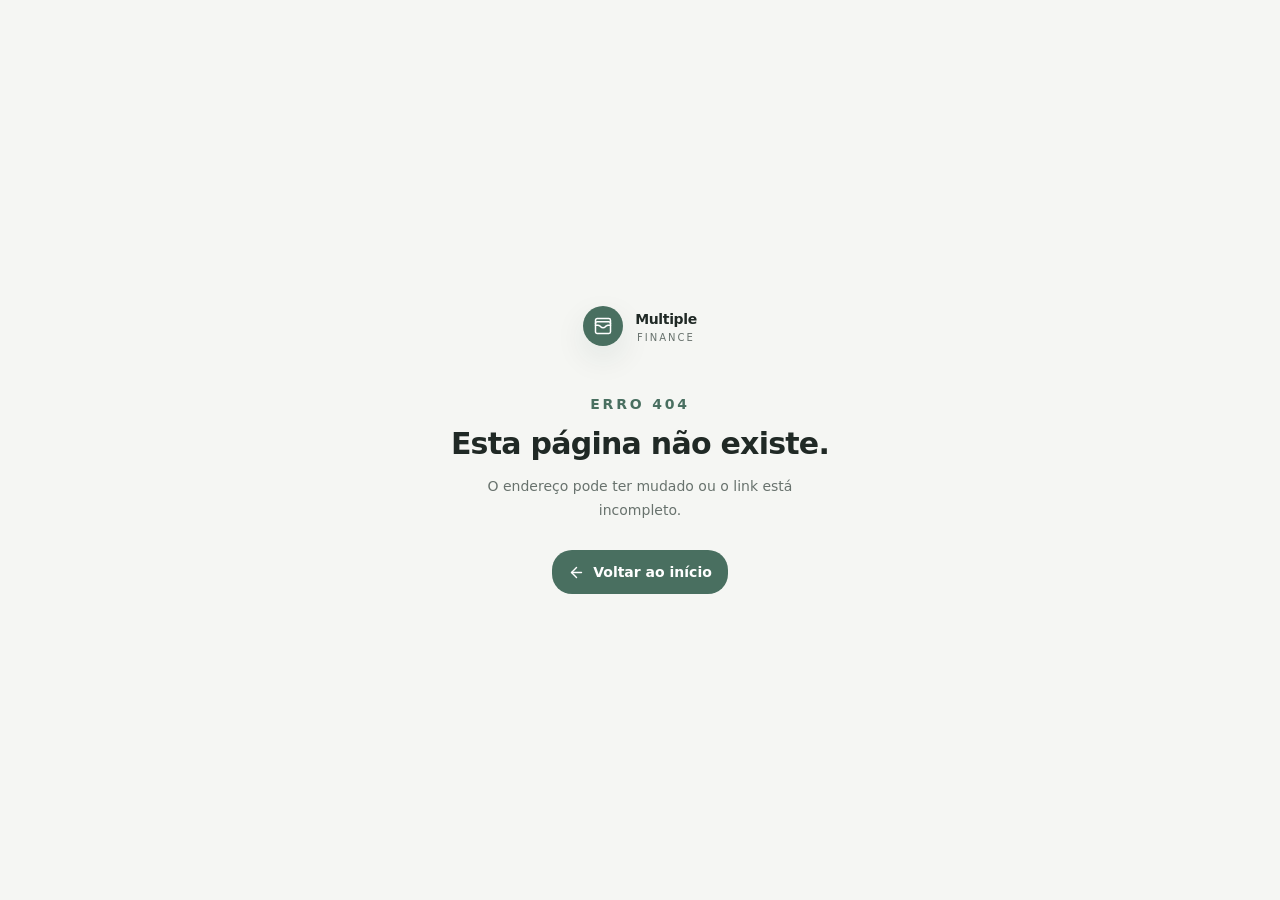
<file: index.html>
<!doctype html>
<html lang="pt-BR">
  <head>
    <meta charset="UTF-8" />
    <meta name="viewport" content="width=device-width, initial-scale=1.0, viewport-fit=cover" />
    <meta name="theme-color" content="#1f5b54" />
    <meta name="description" content="Multiple Finance — finanças compartilhadas com clareza." />
    <link rel="manifest" href="/manifest.webmanifest" />
    <title>Multiple Finance</title>
    <script type="module" crossorigin src="/assets/index-C595Gp0A.js"></script>
    <link rel="stylesheet" crossorigin href="/assets/index-CjsxVSiv.css">
  </head>
  <body>
    <div id="root"></div>
  </body>
</html>
</file>
<file: assets/index-CjsxVSiv.css>
*,:before,:after{--tw-border-spacing-x: 0;--tw-border-spacing-y: 0;--tw-translate-x: 0;--tw-translate-y: 0;--tw-rotate: 0;--tw-skew-x: 0;--tw-skew-y: 0;--tw-scale-x: 1;--tw-scale-y: 1;--tw-pan-x: ;--tw-pan-y: ;--tw-pinch-zoom: ;--tw-scroll-snap-strictness: proximity;--tw-gradient-from-position: ;--tw-gradient-via-position: ;--tw-gradient-to-position: ;--tw-ordinal: ;--tw-slashed-zero: ;--tw-numeric-figure: ;--tw-numeric-spacing: ;--tw-numeric-fraction: ;--tw-ring-inset: ;--tw-ring-offset-width: 0px;--tw-ring-offset-color: #fff;--tw-ring-color: rgb(59 130 246 / .5);--tw-ring-offset-shadow: 0 0 #0000;--tw-ring-shadow: 0 0 #0000;--tw-shadow: 0 0 #0000;--tw-shadow-colored: 0 0 #0000;--tw-blur: ;--tw-brightness: ;--tw-contrast: ;--tw-grayscale: ;--tw-hue-rotate: ;--tw-invert: ;--tw-saturate: ;--tw-sepia: ;--tw-drop-shadow: ;--tw-backdrop-blur: ;--tw-backdrop-brightness: ;--tw-backdrop-contrast: ;--tw-backdrop-grayscale: ;--tw-backdrop-hue-rotate: ;--tw-backdrop-invert: ;--tw-backdrop-opacity: ;--tw-backdrop-saturate: ;--tw-backdrop-sepia: ;--tw-contain-size: ;--tw-contain-layout: ;--tw-contain-paint: ;--tw-contain-style: }::backdrop{--tw-border-spacing-x: 0;--tw-border-spacing-y: 0;--tw-translate-x: 0;--tw-translate-y: 0;--tw-rotate: 0;--tw-skew-x: 0;--tw-skew-y: 0;--tw-scale-x: 1;--tw-scale-y: 1;--tw-pan-x: ;--tw-pan-y: ;--tw-pinch-zoom: ;--tw-scroll-snap-strictness: proximity;--tw-gradient-from-position: ;--tw-gradient-via-position: ;--tw-gradient-to-position: ;--tw-ordinal: ;--tw-slashed-zero: ;--tw-numeric-figure: ;--tw-numeric-spacing: ;--tw-numeric-fraction: ;--tw-ring-inset: ;--tw-ring-offset-width: 0px;--tw-ring-offset-color: #fff;--tw-ring-color: rgb(59 130 246 / .5);--tw-ring-offset-shadow: 0 0 #0000;--tw-ring-shadow: 0 0 #0000;--tw-shadow: 0 0 #0000;--tw-shadow-colored: 0 0 #0000;--tw-blur: ;--tw-brightness: ;--tw-contrast: ;--tw-grayscale: ;--tw-hue-rotate: ;--tw-invert: ;--tw-saturate: ;--tw-sepia: ;--tw-drop-shadow: ;--tw-backdrop-blur: ;--tw-backdrop-brightness: ;--tw-backdrop-contrast: ;--tw-backdrop-grayscale: ;--tw-backdrop-hue-rotate: ;--tw-backdrop-invert: ;--tw-backdrop-opacity: ;--tw-backdrop-saturate: ;--tw-backdrop-sepia: ;--tw-contain-size: ;--tw-contain-layout: ;--tw-contain-paint: ;--tw-contain-style: }*,:before,:after{box-sizing:border-box;border-width:0;border-style:solid;border-color:#e5e7eb}:before,:after{--tw-content: ""}html,:host{line-height:1.5;-webkit-text-size-adjust:100%;-moz-tab-size:4;-o-tab-size:4;tab-size:4;font-family:Inter,ui-sans-serif,system-ui,-apple-system,BlinkMacSystemFont,Segoe UI,sans-serif;font-feature-settings:normal;font-variation-settings:normal;-webkit-tap-highlight-color:transparent}body{margin:0;line-height:inherit}hr{height:0;color:inherit;border-top-width:1px}abbr:where([title]){-webkit-text-decoration:underline dotted;text-decoration:underline dotted}h1,h2,h3,h4,h5,h6{font-size:inherit;font-weight:inherit}a{color:inherit;text-decoration:inherit}b,strong{font-weight:bolder}code,kbd,samp,pre{font-family:ui-monospace,SFMono-Regular,Menlo,Monaco,Consolas,Liberation Mono,Courier New,monospace;font-feature-settings:normal;font-variation-settings:normal;font-size:1em}small{font-size:80%}sub,sup{font-size:75%;line-height:0;position:relative;vertical-align:baseline}sub{bottom:-.25em}sup{top:-.5em}table{text-indent:0;border-color:inherit;border-collapse:collapse}button,input,optgroup,select,textarea{font-family:inherit;font-feature-settings:inherit;font-variation-settings:inherit;font-size:100%;font-weight:inherit;line-height:inherit;letter-spacing:inherit;color:inherit;margin:0;padding:0}button,select{text-transform:none}button,input:where([type=button]),input:where([type=reset]),input:where([type=submit]){-webkit-appearance:button;background-color:transparent;background-image:none}:-moz-focusring{outline:auto}:-moz-ui-invalid{box-shadow:none}progress{vertical-align:baseline}::-webkit-inner-spin-button,::-webkit-outer-spin-button{height:auto}[type=search]{-webkit-appearance:textfield;outline-offset:-2px}::-webkit-search-decoration{-webkit-appearance:none}::-webkit-file-upload-button{-webkit-appearance:button;font:inherit}summary{display:list-item}blockquote,dl,dd,h1,h2,h3,h4,h5,h6,hr,figure,p,pre{margin:0}fieldset{margin:0;padding:0}legend{padding:0}ol,ul,menu{list-style:none;margin:0;padding:0}dialog{padding:0}textarea{resize:vertical}input::-moz-placeholder,textarea::-moz-placeholder{opacity:1;color:#9ca3af}input::placeholder,textarea::placeholder{opacity:1;color:#9ca3af}button,[role=button]{cursor:pointer}:disabled{cursor:default}img,svg,video,canvas,audio,iframe,embed,object{display:block;vertical-align:middle}img,video{max-width:100%;height:auto}[hidden]:where(:not([hidden=until-found])){display:none}.field{height:3rem;width:100%;border-radius:1.25rem;border-width:1px;--tw-border-opacity: 1;border-color:rgb(var(--color-line) / var(--tw-border-opacity, 1));--tw-bg-opacity: 1;background-color:rgb(var(--color-surface) / var(--tw-bg-opacity, 1));padding-left:1rem;padding-right:1rem;font-size:.875rem;line-height:1.25rem;--tw-text-opacity: 1;color:rgb(var(--color-ink) / var(--tw-text-opacity, 1));outline:2px solid transparent;outline-offset:2px;transition-property:color,background-color,border-color,text-decoration-color,fill,stroke,opacity,box-shadow,transform,filter,backdrop-filter;transition-timing-function:cubic-bezier(.4,0,.2,1);transition-duration:.15s}.field:focus{--tw-border-opacity: 1;border-color:rgb(var(--color-primary) / var(--tw-border-opacity, 1));--tw-ring-offset-shadow: var(--tw-ring-inset) 0 0 0 var(--tw-ring-offset-width) var(--tw-ring-offset-color);--tw-ring-shadow: var(--tw-ring-inset) 0 0 0 calc(2px + var(--tw-ring-offset-width)) var(--tw-ring-color);box-shadow:var(--tw-ring-offset-shadow),var(--tw-ring-shadow),var(--tw-shadow, 0 0 #0000);--tw-ring-opacity: 1;--tw-ring-color: rgb(var(--color-primary-soft) / var(--tw-ring-opacity, 1))}.sr-only{position:absolute;width:1px;height:1px;padding:0;margin:-1px;overflow:hidden;clip:rect(0,0,0,0);white-space:nowrap;border-width:0}.static{position:static}.fixed{position:fixed}.absolute{position:absolute}.relative{position:relative}.sticky{position:sticky}.inset-0{top:0;right:0;bottom:0;left:0}.inset-\[22px\]{top:22px;right:22px;bottom:22px;left:22px}.inset-x-0{left:0;right:0}.inset-x-4{left:1rem;right:1rem}.bottom-0{bottom:0}.bottom-4{bottom:1rem}.left-1{left:.25rem}.left-4{left:1rem}.left-6{left:1.5rem}.right-3{right:.75rem}.right-4{right:1rem}.right-5{right:1.25rem}.top-0{top:0}.top-1{top:.25rem}.top-1\/2{top:50%}.top-3{top:.75rem}.top-4{top:1rem}.top-5{top:1.25rem}.z-30{z-index:30}.z-40{z-index:40}.z-50{z-index:50}.col-span-2{grid-column:span 2 / span 2}.float-right{float:right}.mx-auto{margin-left:auto;margin-right:auto}.mb-2{margin-bottom:.5rem}.mb-3{margin-bottom:.75rem}.mb-4{margin-bottom:1rem}.mb-5{margin-bottom:1.25rem}.mb-6{margin-bottom:1.5rem}.mb-7{margin-bottom:1.75rem}.mb-8{margin-bottom:2rem}.ml-auto{margin-left:auto}.mt-0\.5{margin-top:.125rem}.mt-1{margin-top:.25rem}.mt-1\.5{margin-top:.375rem}.mt-12{margin-top:3rem}.mt-2{margin-top:.5rem}.mt-3{margin-top:.75rem}.mt-4{margin-top:1rem}.mt-5{margin-top:1.25rem}.mt-6{margin-top:1.5rem}.mt-7{margin-top:1.75rem}.block{display:block}.flex{display:flex}.inline-flex{display:inline-flex}.\!table{display:table!important}.table{display:table}.grid{display:grid}.hidden{display:none}.aspect-square{aspect-ratio:1 / 1}.h-1{height:.25rem}.h-1\.5{height:.375rem}.h-10{height:2.5rem}.h-11{height:2.75rem}.h-12{height:3rem}.h-14{height:3.5rem}.h-16{height:4rem}.h-2{height:.5rem}.h-2\.5{height:.625rem}.h-20{height:5rem}.h-32{height:8rem}.h-4{height:1rem}.h-6{height:1.5rem}.h-8{height:2rem}.h-9{height:2.25rem}.h-auto{height:auto}.h-full{height:100%}.h-px{height:1px}.max-h-44{max-height:11rem}.max-h-64{max-height:16rem}.max-h-\[92vh\]{max-height:92vh}.min-h-11{min-height:2.75rem}.min-h-12{min-height:3rem}.min-h-20{min-height:5rem}.min-h-24{min-height:6rem}.min-h-8{min-height:2rem}.min-h-9{min-height:2.25rem}.min-h-\[660px\]{min-height:660px}.min-h-screen{min-height:100vh}.w-10{width:2.5rem}.w-11{width:2.75rem}.w-12{width:3rem}.w-14{width:3.5rem}.w-16{width:4rem}.w-2\.5{width:.625rem}.w-20{width:5rem}.w-32{width:8rem}.w-4{width:1rem}.w-6{width:1.5rem}.w-8{width:2rem}.w-9{width:2.25rem}.w-full{width:100%}.w-px{width:1px}.min-w-0{min-width:0px}.max-w-2xl{max-width:42rem}.max-w-3xl{max-width:48rem}.max-w-5xl{max-width:64rem}.max-w-\[13rem\]{max-width:13rem}.max-w-\[62\%\]{max-width:62%}.max-w-\[8\.8rem\]{max-width:8.8rem}.max-w-full{max-width:100%}.max-w-lg{max-width:32rem}.max-w-md{max-width:28rem}.max-w-sm{max-width:24rem}.max-w-xs{max-width:20rem}.flex-1{flex:1 1 0%}.shrink-0{flex-shrink:0}.-translate-y-1\/2{--tw-translate-y: -50%;transform:translate(var(--tw-translate-x),var(--tw-translate-y)) rotate(var(--tw-rotate)) skew(var(--tw-skew-x)) skewY(var(--tw-skew-y)) scaleX(var(--tw-scale-x)) scaleY(var(--tw-scale-y))}.rotate-180{--tw-rotate: 180deg;transform:translate(var(--tw-translate-x),var(--tw-translate-y)) rotate(var(--tw-rotate)) skew(var(--tw-skew-x)) skewY(var(--tw-skew-y)) scaleX(var(--tw-scale-x)) scaleY(var(--tw-scale-y))}@keyframes pulse{50%{opacity:.5}}.animate-pulse{animation:pulse 2s cubic-bezier(.4,0,.6,1) infinite}@keyframes spin{to{transform:rotate(360deg)}}.animate-spin{animation:spin 1s linear infinite}.cursor-pointer{cursor:pointer}.resize-none{resize:none}.scroll-mt-24{scroll-margin-top:6rem}.grid-cols-1{grid-template-columns:repeat(1,minmax(0,1fr))}.grid-cols-2{grid-template-columns:repeat(2,minmax(0,1fr))}.grid-cols-3{grid-template-columns:repeat(3,minmax(0,1fr))}.grid-cols-4{grid-template-columns:repeat(4,minmax(0,1fr))}.grid-cols-\[1fr_auto\]{grid-template-columns:1fr auto}.grid-cols-\[auto_1fr_1fr\]{grid-template-columns:auto 1fr 1fr}.flex-col{flex-direction:column}.flex-wrap{flex-wrap:wrap}.place-items-center{place-items:center}.items-start{align-items:flex-start}.items-end{align-items:flex-end}.items-center{align-items:center}.justify-end{justify-content:flex-end}.justify-center{justify-content:center}.justify-between{justify-content:space-between}.gap-1{gap:.25rem}.gap-1\.5{gap:.375rem}.gap-2{gap:.5rem}.gap-3{gap:.75rem}.gap-4{gap:1rem}.gap-5{gap:1.25rem}.gap-x-3{-moz-column-gap:.75rem;column-gap:.75rem}.gap-y-1{row-gap:.25rem}.space-y-2>:not([hidden])~:not([hidden]){--tw-space-y-reverse: 0;margin-top:calc(.5rem * calc(1 - var(--tw-space-y-reverse)));margin-bottom:calc(.5rem * var(--tw-space-y-reverse))}.space-y-3>:not([hidden])~:not([hidden]){--tw-space-y-reverse: 0;margin-top:calc(.75rem * calc(1 - var(--tw-space-y-reverse)));margin-bottom:calc(.75rem * var(--tw-space-y-reverse))}.space-y-4>:not([hidden])~:not([hidden]){--tw-space-y-reverse: 0;margin-top:calc(1rem * calc(1 - var(--tw-space-y-reverse)));margin-bottom:calc(1rem * var(--tw-space-y-reverse))}.space-y-5>:not([hidden])~:not([hidden]){--tw-space-y-reverse: 0;margin-top:calc(1.25rem * calc(1 - var(--tw-space-y-reverse)));margin-bottom:calc(1.25rem * var(--tw-space-y-reverse))}.space-y-6>:not([hidden])~:not([hidden]){--tw-space-y-reverse: 0;margin-top:calc(1.5rem * calc(1 - var(--tw-space-y-reverse)));margin-bottom:calc(1.5rem * var(--tw-space-y-reverse))}.divide-y>:not([hidden])~:not([hidden]){--tw-divide-y-reverse: 0;border-top-width:calc(1px * calc(1 - var(--tw-divide-y-reverse)));border-bottom-width:calc(1px * var(--tw-divide-y-reverse))}.divide-line>:not([hidden])~:not([hidden]){--tw-divide-opacity: 1;border-color:rgb(var(--color-line) / var(--tw-divide-opacity, 1))}.overflow-hidden{overflow:hidden}.overflow-x-auto{overflow-x:auto}.overflow-y-auto{overflow-y:auto}.truncate{overflow:hidden;text-overflow:ellipsis;white-space:nowrap}.break-all{word-break:break-all}.rounded-2xl{border-radius:1.25rem}.rounded-3xl{border-radius:1.75rem}.rounded-\[1\.4rem\]{border-radius:1.4rem}.rounded-\[2rem\]{border-radius:2rem}.rounded-full{border-radius:9999px}.rounded-lg{border-radius:.5rem}.rounded-xl{border-radius:.75rem}.rounded-t-\[2rem\]{border-top-left-radius:2rem;border-top-right-radius:2rem}.border{border-width:1px}.border-4{border-width:4px}.border-b{border-bottom-width:1px}.border-t{border-top-width:1px}.border-dashed{border-style:dashed}.border-amber\/20{border-color:rgb(var(--color-amber) / .2)}.border-emerald-100{--tw-border-opacity: 1;border-color:rgb(209 250 229 / var(--tw-border-opacity, 1))}.border-line{--tw-border-opacity: 1;border-color:rgb(var(--color-line) / var(--tw-border-opacity, 1))}.border-line\/70{border-color:rgb(var(--color-line) / .7)}.border-line\/80{border-color:rgb(var(--color-line) / .8)}.border-line\/90{border-color:rgb(var(--color-line) / .9)}.border-petrol{--tw-border-opacity: 1;border-color:rgb(var(--color-primary) / var(--tw-border-opacity, 1))}.border-petrol\/15{border-color:rgb(var(--color-primary) / .15)}.border-petrol\/30{border-color:rgb(var(--color-primary) / .3)}.border-red-100{--tw-border-opacity: 1;border-color:rgb(254 226 226 / var(--tw-border-opacity, 1))}.border-red-200{--tw-border-opacity: 1;border-color:rgb(254 202 202 / var(--tw-border-opacity, 1))}.border-surface{--tw-border-opacity: 1;border-color:rgb(var(--color-surface) / var(--tw-border-opacity, 1))}.border-white\/10{border-color:#ffffff1a}.\!bg-\[\#BBDCC8\]{--tw-bg-opacity: 1 !important;background-color:rgb(187 220 200 / var(--tw-bg-opacity, 1))!important}.\!bg-\[\#F4C7C9\]{--tw-bg-opacity: 1 !important;background-color:rgb(244 199 201 / var(--tw-bg-opacity, 1))!important}.\!bg-white{--tw-bg-opacity: 1 !important;background-color:rgb(255 255 255 / var(--tw-bg-opacity, 1))!important}.bg-\[\#6FAF91\]{--tw-bg-opacity: 1;background-color:rgb(111 175 145 / var(--tw-bg-opacity, 1))}.bg-\[\#8DD0AF\]{--tw-bg-opacity: 1;background-color:rgb(141 208 175 / var(--tw-bg-opacity, 1))}.bg-\[\#D66F74\]{--tw-bg-opacity: 1;background-color:rgb(214 111 116 / var(--tw-bg-opacity, 1))}.bg-\[\#D9BFA8\]{--tw-bg-opacity: 1;background-color:rgb(217 191 168 / var(--tw-bg-opacity, 1))}.bg-amber{--tw-bg-opacity: 1;background-color:rgb(var(--color-amber) / var(--tw-bg-opacity, 1))}.bg-amber\/10{background-color:rgb(var(--color-amber) / .1)}.bg-amber\/5{background-color:rgb(var(--color-amber) / .05)}.bg-blue-50{--tw-bg-opacity: 1;background-color:rgb(239 246 255 / var(--tw-bg-opacity, 1))}.bg-canvas{--tw-bg-opacity: 1;background-color:rgb(var(--color-canvas) / var(--tw-bg-opacity, 1))}.bg-canvas\/60{background-color:rgb(var(--color-canvas) / .6)}.bg-canvas\/90{background-color:rgb(var(--color-canvas) / .9)}.bg-danger{--tw-bg-opacity: 1;background-color:rgb(var(--color-danger) / var(--tw-bg-opacity, 1))}.bg-emerald-50{--tw-bg-opacity: 1;background-color:rgb(236 253 245 / var(--tw-bg-opacity, 1))}.bg-ink{--tw-bg-opacity: 1;background-color:rgb(var(--color-ink) / var(--tw-bg-opacity, 1))}.bg-ink\/45{background-color:rgb(var(--color-ink) / .45)}.bg-ink\/70{background-color:rgb(var(--color-ink) / .7)}.bg-line{--tw-bg-opacity: 1;background-color:rgb(var(--color-line) / var(--tw-bg-opacity, 1))}.bg-line\/70{background-color:rgb(var(--color-line) / .7)}.bg-muted{--tw-bg-opacity: 1;background-color:rgb(var(--color-muted) / var(--tw-bg-opacity, 1))}.bg-orange-50{--tw-bg-opacity: 1;background-color:rgb(255 247 237 / var(--tw-bg-opacity, 1))}.bg-petrol{--tw-bg-opacity: 1;background-color:rgb(var(--color-primary) / var(--tw-bg-opacity, 1))}.bg-positive{--tw-bg-opacity: 1;background-color:rgb(var(--color-positive) / var(--tw-bg-opacity, 1))}.bg-red-100{--tw-bg-opacity: 1;background-color:rgb(254 226 226 / var(--tw-bg-opacity, 1))}.bg-red-50{--tw-bg-opacity: 1;background-color:rgb(254 242 242 / var(--tw-bg-opacity, 1))}.bg-red-50\/70{background-color:#fef2f2b3}.bg-sage{--tw-bg-opacity: 1;background-color:rgb(var(--color-primary-soft) / var(--tw-bg-opacity, 1))}.bg-sage\/35{background-color:rgb(var(--color-primary-soft) / .35)}.bg-sage\/60{background-color:rgb(var(--color-primary-soft) / .6)}.bg-sage\/70{background-color:rgb(var(--color-primary-soft) / .7)}.bg-surface{--tw-bg-opacity: 1;background-color:rgb(var(--color-surface) / var(--tw-bg-opacity, 1))}.bg-surface\/55{background-color:rgb(var(--color-surface) / .55)}.bg-surface\/95{background-color:rgb(var(--color-surface) / .95)}.bg-transparent{background-color:transparent}.bg-violet-50{--tw-bg-opacity: 1;background-color:rgb(245 243 255 / var(--tw-bg-opacity, 1))}.bg-white{--tw-bg-opacity: 1;background-color:rgb(255 255 255 / var(--tw-bg-opacity, 1))}.bg-white\/10{background-color:#ffffff1a}.bg-white\/15{background-color:#ffffff26}.bg-white\/60{background-color:#fff9}.object-contain{-o-object-fit:contain;object-fit:contain}.object-cover{-o-object-fit:cover;object-fit:cover}.p-1{padding:.25rem}.p-10{padding:2.5rem}.p-3{padding:.75rem}.p-3\.5{padding:.875rem}.p-4{padding:1rem}.p-5{padding:1.25rem}.p-6{padding:1.5rem}.p-7{padding:1.75rem}.p-8{padding:2rem}.px-1{padding-left:.25rem;padding-right:.25rem}.px-1\.5{padding-left:.375rem;padding-right:.375rem}.px-2{padding-left:.5rem;padding-right:.5rem}.px-2\.5{padding-left:.625rem;padding-right:.625rem}.px-3{padding-left:.75rem;padding-right:.75rem}.px-4{padding-left:1rem;padding-right:1rem}.px-5{padding-left:1.25rem;padding-right:1.25rem}.px-6{padding-left:1.5rem;padding-right:1.5rem}.py-0\.5{padding-top:.125rem;padding-bottom:.125rem}.py-1{padding-top:.25rem;padding-bottom:.25rem}.py-1\.5{padding-top:.375rem;padding-bottom:.375rem}.py-10{padding-top:2.5rem;padding-bottom:2.5rem}.py-12{padding-top:3rem;padding-bottom:3rem}.py-16{padding-top:4rem;padding-bottom:4rem}.py-2{padding-top:.5rem;padding-bottom:.5rem}.py-2\.5{padding-top:.625rem;padding-bottom:.625rem}.py-3{padding-top:.75rem;padding-bottom:.75rem}.py-3\.5{padding-top:.875rem;padding-bottom:.875rem}.py-4{padding-top:1rem;padding-bottom:1rem}.py-6{padding-top:1.5rem;padding-bottom:1.5rem}.py-7{padding-top:1.75rem;padding-bottom:1.75rem}.py-8{padding-top:2rem;padding-bottom:2rem}.pb-1{padding-bottom:.25rem}.pb-2{padding-bottom:.5rem}.pb-3{padding-bottom:.75rem}.pb-4{padding-bottom:1rem}.pb-5{padding-bottom:1.25rem}.pb-\[calc\(7rem\+env\(safe-area-inset-bottom\)\)\]{padding-bottom:calc(7rem + env(safe-area-inset-bottom))}.pb-\[max\(0\.75rem\,env\(safe-area-inset-bottom\)\)\]{padding-bottom:max(.75rem,env(safe-area-inset-bottom))}.pl-11{padding-left:2.75rem}.pr-10{padding-right:2.5rem}.pr-12{padding-right:3rem}.pr-4{padding-right:1rem}.pt-3{padding-top:.75rem}.pt-4{padding-top:1rem}.pt-5{padding-top:1.25rem}.text-left{text-align:left}.text-center{text-align:center}.text-right{text-align:right}.text-2xl{font-size:1.5rem;line-height:2rem}.text-3xl{font-size:1.875rem;line-height:2.25rem}.text-4xl{font-size:2.25rem;line-height:2.5rem}.text-\[10px\]{font-size:10px}.text-\[11px\]{font-size:11px}.text-\[9px\]{font-size:9px}.text-base{font-size:1rem;line-height:1.5rem}.text-lg{font-size:1.125rem;line-height:1.75rem}.text-sm{font-size:.875rem;line-height:1.25rem}.text-xl{font-size:1.25rem;line-height:1.75rem}.text-xs{font-size:.75rem;line-height:1rem}.font-medium{font-weight:500}.font-normal{font-weight:400}.font-semibold{font-weight:600}.uppercase{text-transform:uppercase}.capitalize{text-transform:capitalize}.leading-5{line-height:1.25rem}.leading-6{line-height:1.5rem}.leading-7{line-height:1.75rem}.leading-none{line-height:1}.leading-tight{line-height:1.25}.tracking-\[-0\.035em\]{letter-spacing:-.035em}.tracking-\[-0\.03em\]{letter-spacing:-.03em}.tracking-\[-0\.04em\]{letter-spacing:-.04em}.tracking-\[0\.12em\]{letter-spacing:.12em}.tracking-\[0\.14em\]{letter-spacing:.14em}.tracking-\[0\.15em\]{letter-spacing:.15em}.tracking-\[0\.16em\]{letter-spacing:.16em}.tracking-\[0\.18em\]{letter-spacing:.18em}.tracking-\[0\.2em\]{letter-spacing:.2em}.tracking-tight{letter-spacing:-.025em}.\!text-\[\#214D3A\]{--tw-text-opacity: 1 !important;color:rgb(33 77 58 / var(--tw-text-opacity, 1))!important}.\!text-\[\#73363A\]{--tw-text-opacity: 1 !important;color:rgb(115 54 58 / var(--tw-text-opacity, 1))!important}.text-\[\#6E4935\]{--tw-text-opacity: 1;color:rgb(110 73 53 / var(--tw-text-opacity, 1))}.text-\[\#8A5A3E\]{--tw-text-opacity: 1;color:rgb(138 90 62 / var(--tw-text-opacity, 1))}.text-amber{--tw-text-opacity: 1;color:rgb(var(--color-amber) / var(--tw-text-opacity, 1))}.text-blue-700{--tw-text-opacity: 1;color:rgb(29 78 216 / var(--tw-text-opacity, 1))}.text-danger{--tw-text-opacity: 1;color:rgb(var(--color-danger) / var(--tw-text-opacity, 1))}.text-emerald-200{--tw-text-opacity: 1;color:rgb(167 243 208 / var(--tw-text-opacity, 1))}.text-emerald-300{--tw-text-opacity: 1;color:rgb(110 231 183 / var(--tw-text-opacity, 1))}.text-ink{--tw-text-opacity: 1;color:rgb(var(--color-ink) / var(--tw-text-opacity, 1))}.text-muted{--tw-text-opacity: 1;color:rgb(var(--color-muted) / var(--tw-text-opacity, 1))}.text-orange-700{--tw-text-opacity: 1;color:rgb(194 65 12 / var(--tw-text-opacity, 1))}.text-petrol{--tw-text-opacity: 1;color:rgb(var(--color-primary) / var(--tw-text-opacity, 1))}.text-positive{--tw-text-opacity: 1;color:rgb(var(--color-positive) / var(--tw-text-opacity, 1))}.text-red-200{--tw-text-opacity: 1;color:rgb(254 202 202 / var(--tw-text-opacity, 1))}.text-violet-700{--tw-text-opacity: 1;color:rgb(109 40 217 / var(--tw-text-opacity, 1))}.text-white{--tw-text-opacity: 1;color:rgb(255 255 255 / var(--tw-text-opacity, 1))}.text-white\/50{color:#ffffff80}.text-white\/55{color:#ffffff8c}.text-white\/60{color:#fff9}.text-white\/65{color:#ffffffa6}.text-white\/70{color:#ffffffb3}.text-white\/75{color:#ffffffbf}.line-through{text-decoration-line:line-through}.opacity-0{opacity:0}.opacity-60{opacity:.6}.opacity-65{opacity:.65}.opacity-70{opacity:.7}.shadow-card{--tw-shadow: 0 12px 32px rgb(var(--color-shadow) / .09);--tw-shadow-colored: 0 12px 32px var(--tw-shadow-color);box-shadow:var(--tw-ring-offset-shadow, 0 0 #0000),var(--tw-ring-shadow, 0 0 #0000),var(--tw-shadow)}.shadow-lift{--tw-shadow: 0 16px 40px rgb(var(--color-shadow) / .2);--tw-shadow-colored: 0 16px 40px var(--tw-shadow-color);box-shadow:var(--tw-ring-offset-shadow, 0 0 #0000),var(--tw-ring-shadow, 0 0 #0000),var(--tw-shadow)}.shadow-sm{--tw-shadow: 0 1px 2px 0 rgb(0 0 0 / .05);--tw-shadow-colored: 0 1px 2px 0 var(--tw-shadow-color);box-shadow:var(--tw-ring-offset-shadow, 0 0 #0000),var(--tw-ring-shadow, 0 0 #0000),var(--tw-shadow)}.outline-none{outline:2px solid transparent;outline-offset:2px}.filter{filter:var(--tw-blur) var(--tw-brightness) var(--tw-contrast) var(--tw-grayscale) var(--tw-hue-rotate) var(--tw-invert) var(--tw-saturate) var(--tw-sepia) var(--tw-drop-shadow)}.backdrop-blur-\[2px\]{--tw-backdrop-blur: blur(2px);-webkit-backdrop-filter:var(--tw-backdrop-blur) var(--tw-backdrop-brightness) var(--tw-backdrop-contrast) var(--tw-backdrop-grayscale) var(--tw-backdrop-hue-rotate) var(--tw-backdrop-invert) var(--tw-backdrop-opacity) var(--tw-backdrop-saturate) var(--tw-backdrop-sepia);backdrop-filter:var(--tw-backdrop-blur) var(--tw-backdrop-brightness) var(--tw-backdrop-contrast) var(--tw-backdrop-grayscale) var(--tw-backdrop-hue-rotate) var(--tw-backdrop-invert) var(--tw-backdrop-opacity) var(--tw-backdrop-saturate) var(--tw-backdrop-sepia)}.backdrop-blur-xl{--tw-backdrop-blur: blur(24px);-webkit-backdrop-filter:var(--tw-backdrop-blur) var(--tw-backdrop-brightness) var(--tw-backdrop-contrast) var(--tw-backdrop-grayscale) var(--tw-backdrop-hue-rotate) var(--tw-backdrop-invert) var(--tw-backdrop-opacity) var(--tw-backdrop-saturate) var(--tw-backdrop-sepia);backdrop-filter:var(--tw-backdrop-blur) var(--tw-backdrop-brightness) var(--tw-backdrop-contrast) var(--tw-backdrop-grayscale) var(--tw-backdrop-hue-rotate) var(--tw-backdrop-invert) var(--tw-backdrop-opacity) var(--tw-backdrop-saturate) var(--tw-backdrop-sepia)}.transition{transition-property:color,background-color,border-color,text-decoration-color,fill,stroke,opacity,box-shadow,transform,filter,backdrop-filter;transition-timing-function:cubic-bezier(.4,0,.2,1);transition-duration:.15s}.transition-all{transition-property:all;transition-timing-function:cubic-bezier(.4,0,.2,1);transition-duration:.15s}.transition-transform{transition-property:transform;transition-timing-function:cubic-bezier(.4,0,.2,1);transition-duration:.15s}.safe-bottom{padding-bottom:max(1rem,env(safe-area-inset-bottom))}:root{--color-canvas: 245 246 243;--color-surface: 255 255 255;--color-ink: 32 41 37;--color-muted: 104 114 109;--color-line: 226 230 226;--color-positive: 47 125 92;--color-amber: 166 106 31;--color-danger: 180 74 80;--color-shadow: 25 60 53;--color-primary: 73 111 96;--color-primary-strong: 52 83 70;--color-primary-soft: 228 237 231;--color-primary-contrast: 255 255 255;--color-accent: 74 124 91;color:rgb(var(--color-ink));background:rgb(var(--color-canvas));font-family:Inter,ui-sans-serif,system-ui,-apple-system,BlinkMacSystemFont,Segoe UI,sans-serif;font-synthesis:none;text-rendering:optimizeLegibility}*{box-sizing:border-box}html{background:rgb(var(--color-canvas));transition:background-color .18s ease,color .18s ease}body{margin:0;min-width:320px;min-height:100vh;background:radial-gradient(circle at 10% 0%,rgb(var(--color-primary) / .045),transparent 32rem),rgb(var(--color-canvas));color:rgb(var(--color-ink));transition:background-color .18s ease,color .18s ease}:root[data-color-mode=dark]{--color-canvas: 15 21 19;--color-surface: 23 31 28;--color-ink: 236 242 238;--color-muted: 163 177 169;--color-line: 55 68 62;--color-positive: 113 205 156;--color-amber: 230 172 97;--color-danger: 239 124 132;--color-shadow: 0 0 0}:root[data-color-mode=dark] body{background:radial-gradient(circle at 10% 0%,rgb(var(--color-primary) / .08),transparent 32rem),rgb(var(--color-canvas))}:root[data-color-mode=dark] .bg-red-50{background-color:rgb(var(--color-danger) / .12)}:root[data-color-mode=dark] .bg-red-100{background-color:rgb(var(--color-danger) / .2)}:root[data-color-mode=dark] .bg-emerald-50{background-color:rgb(var(--color-positive) / .12)}:root[data-color-mode=dark] input,:root[data-color-mode=dark] select,:root[data-color-mode=dark] textarea{color-scheme:dark}button,input{font:inherit}button,a{-webkit-tap-highlight-color:transparent}button:focus-visible,a:focus-visible,input:focus-visible{outline:3px solid rgb(var(--color-primary) / .24);outline-offset:2px}::-moz-selection{color:rgb(var(--color-primary-contrast));background:rgb(var(--color-primary))}::selection{color:rgb(var(--color-primary-contrast));background:rgb(var(--color-primary))}.placeholder\:text-muted\/60::-moz-placeholder{color:rgb(var(--color-muted) / .6)}.placeholder\:text-muted\/60::placeholder{color:rgb(var(--color-muted) / .6)}.hover\:border-petrol\/20:hover{border-color:rgb(var(--color-primary) / .2)}.hover\:\!bg-\[\#A9D1B9\]:hover{--tw-bg-opacity: 1 !important;background-color:rgb(169 209 185 / var(--tw-bg-opacity, 1))!important}.hover\:\!bg-\[\#DCEBE2\]:hover{--tw-bg-opacity: 1 !important;background-color:rgb(220 235 226 / var(--tw-bg-opacity, 1))!important}.hover\:\!bg-\[\#ECB5B8\]:hover{--tw-bg-opacity: 1 !important;background-color:rgb(236 181 184 / var(--tw-bg-opacity, 1))!important}.hover\:bg-canvas:hover{--tw-bg-opacity: 1;background-color:rgb(var(--color-canvas) / var(--tw-bg-opacity, 1))}.hover\:bg-petrol-dark:hover{--tw-bg-opacity: 1;background-color:rgb(var(--color-primary-strong) / var(--tw-bg-opacity, 1))}.hover\:bg-red-100:hover{--tw-bg-opacity: 1;background-color:rgb(254 226 226 / var(--tw-bg-opacity, 1))}.hover\:bg-red-50:hover{--tw-bg-opacity: 1;background-color:rgb(254 242 242 / var(--tw-bg-opacity, 1))}.hover\:bg-sage:hover{--tw-bg-opacity: 1;background-color:rgb(var(--color-primary-soft) / var(--tw-bg-opacity, 1))}.hover\:bg-white\/20:hover{background-color:#fff3}.hover\:text-danger:hover{--tw-text-opacity: 1;color:rgb(var(--color-danger) / var(--tw-text-opacity, 1))}.hover\:text-ink:hover{--tw-text-opacity: 1;color:rgb(var(--color-ink) / var(--tw-text-opacity, 1))}.hover\:text-petrol:hover{--tw-text-opacity: 1;color:rgb(var(--color-primary) / var(--tw-text-opacity, 1))}.hover\:underline:hover{text-decoration-line:underline}.focus\:border-petrol:focus{--tw-border-opacity: 1;border-color:rgb(var(--color-primary) / var(--tw-border-opacity, 1))}.focus\:ring-2:focus{--tw-ring-offset-shadow: var(--tw-ring-inset) 0 0 0 var(--tw-ring-offset-width) var(--tw-ring-offset-color);--tw-ring-shadow: var(--tw-ring-inset) 0 0 0 calc(2px + var(--tw-ring-offset-width)) var(--tw-ring-color);box-shadow:var(--tw-ring-offset-shadow),var(--tw-ring-shadow),var(--tw-shadow, 0 0 #0000)}.focus\:ring-sage:focus{--tw-ring-opacity: 1;--tw-ring-color: rgb(var(--color-primary-soft) / var(--tw-ring-opacity, 1))}.active\:scale-95:active{--tw-scale-x: .95;--tw-scale-y: .95;transform:translate(var(--tw-translate-x),var(--tw-translate-y)) rotate(var(--tw-rotate)) skew(var(--tw-skew-x)) skewY(var(--tw-skew-y)) scaleX(var(--tw-scale-x)) scaleY(var(--tw-scale-y))}.active\:scale-\[0\.98\]:active{--tw-scale-x: .98;--tw-scale-y: .98;transform:translate(var(--tw-translate-x),var(--tw-translate-y)) rotate(var(--tw-rotate)) skew(var(--tw-skew-x)) skewY(var(--tw-skew-y)) scaleX(var(--tw-scale-x)) scaleY(var(--tw-scale-y))}.disabled\:cursor-default:disabled{cursor:default}.disabled\:cursor-not-allowed:disabled{cursor:not-allowed}.disabled\:\!bg-\[\#D8E6DC\]:disabled{--tw-bg-opacity: 1 !important;background-color:rgb(216 230 220 / var(--tw-bg-opacity, 1))!important}.disabled\:\!bg-\[\#EADADB\]:disabled{--tw-bg-opacity: 1 !important;background-color:rgb(234 218 219 / var(--tw-bg-opacity, 1))!important}.disabled\:bg-petrol\/45:disabled{background-color:rgb(var(--color-primary) / .45)}.disabled\:text-muted:disabled{--tw-text-opacity: 1;color:rgb(var(--color-muted) / var(--tw-text-opacity, 1))}.disabled\:opacity-45:disabled{opacity:.45}.disabled\:opacity-50:disabled{opacity:.5}.disabled\:opacity-60:disabled{opacity:.6}.disabled\:opacity-70:disabled{opacity:.7}.group:hover .group-hover\:-translate-y-0\.5{--tw-translate-y: -.125rem;transform:translate(var(--tw-translate-x),var(--tw-translate-y)) rotate(var(--tw-rotate)) skew(var(--tw-skew-x)) skewY(var(--tw-skew-y)) scaleX(var(--tw-scale-x)) scaleY(var(--tw-scale-y))}.group:hover .group-hover\:translate-x-1{--tw-translate-x: .25rem;transform:translate(var(--tw-translate-x),var(--tw-translate-y)) rotate(var(--tw-rotate)) skew(var(--tw-skew-x)) skewY(var(--tw-skew-y)) scaleX(var(--tw-scale-x)) scaleY(var(--tw-scale-y))}.group:hover .group-hover\:border-petrol\/20{border-color:rgb(var(--color-primary) / .2)}.group:hover .group-hover\:text-petrol{--tw-text-opacity: 1;color:rgb(var(--color-primary) / var(--tw-text-opacity, 1))}@media(min-width:640px){.sm\:col-span-1{grid-column:span 1 / span 1}.sm\:grid{display:grid}.sm\:grid-cols-2{grid-template-columns:repeat(2,minmax(0,1fr))}.sm\:grid-cols-3{grid-template-columns:repeat(3,minmax(0,1fr))}.sm\:grid-cols-\[9rem_1fr\]{grid-template-columns:9rem 1fr}.sm\:place-items-center{place-items:center}.sm\:p-5{padding:1.25rem}.sm\:p-6{padding:1.5rem}.sm\:p-7{padding:1.75rem}.sm\:p-8{padding:2rem}.sm\:px-10{padding-left:2.5rem;padding-right:2.5rem}.sm\:px-2{padding-left:.5rem;padding-right:.5rem}.sm\:px-5{padding-left:1.25rem;padding-right:1.25rem}.sm\:px-8{padding-left:2rem;padding-right:2rem}.sm\:py-10{padding-top:2.5rem;padding-bottom:2.5rem}.sm\:py-8{padding-top:2rem;padding-bottom:2rem}.sm\:pl-\[3\.25rem\]{padding-left:3.25rem}.sm\:text-\[10px\]{font-size:10px}.sm\:text-xs{font-size:.75rem;line-height:1rem}}@media(min-width:768px){.md\:mt-0{margin-top:0}.md\:flex{display:flex}.md\:hidden{display:none}.md\:grid-cols-2{grid-template-columns:repeat(2,minmax(0,1fr))}.md\:grid-cols-\[0\.9fr_1\.1fr\]{grid-template-columns:.9fr 1.1fr}.md\:px-14{padding-left:3.5rem;padding-right:3.5rem}.md\:py-14{padding-top:3.5rem;padding-bottom:3.5rem}}
</file>
